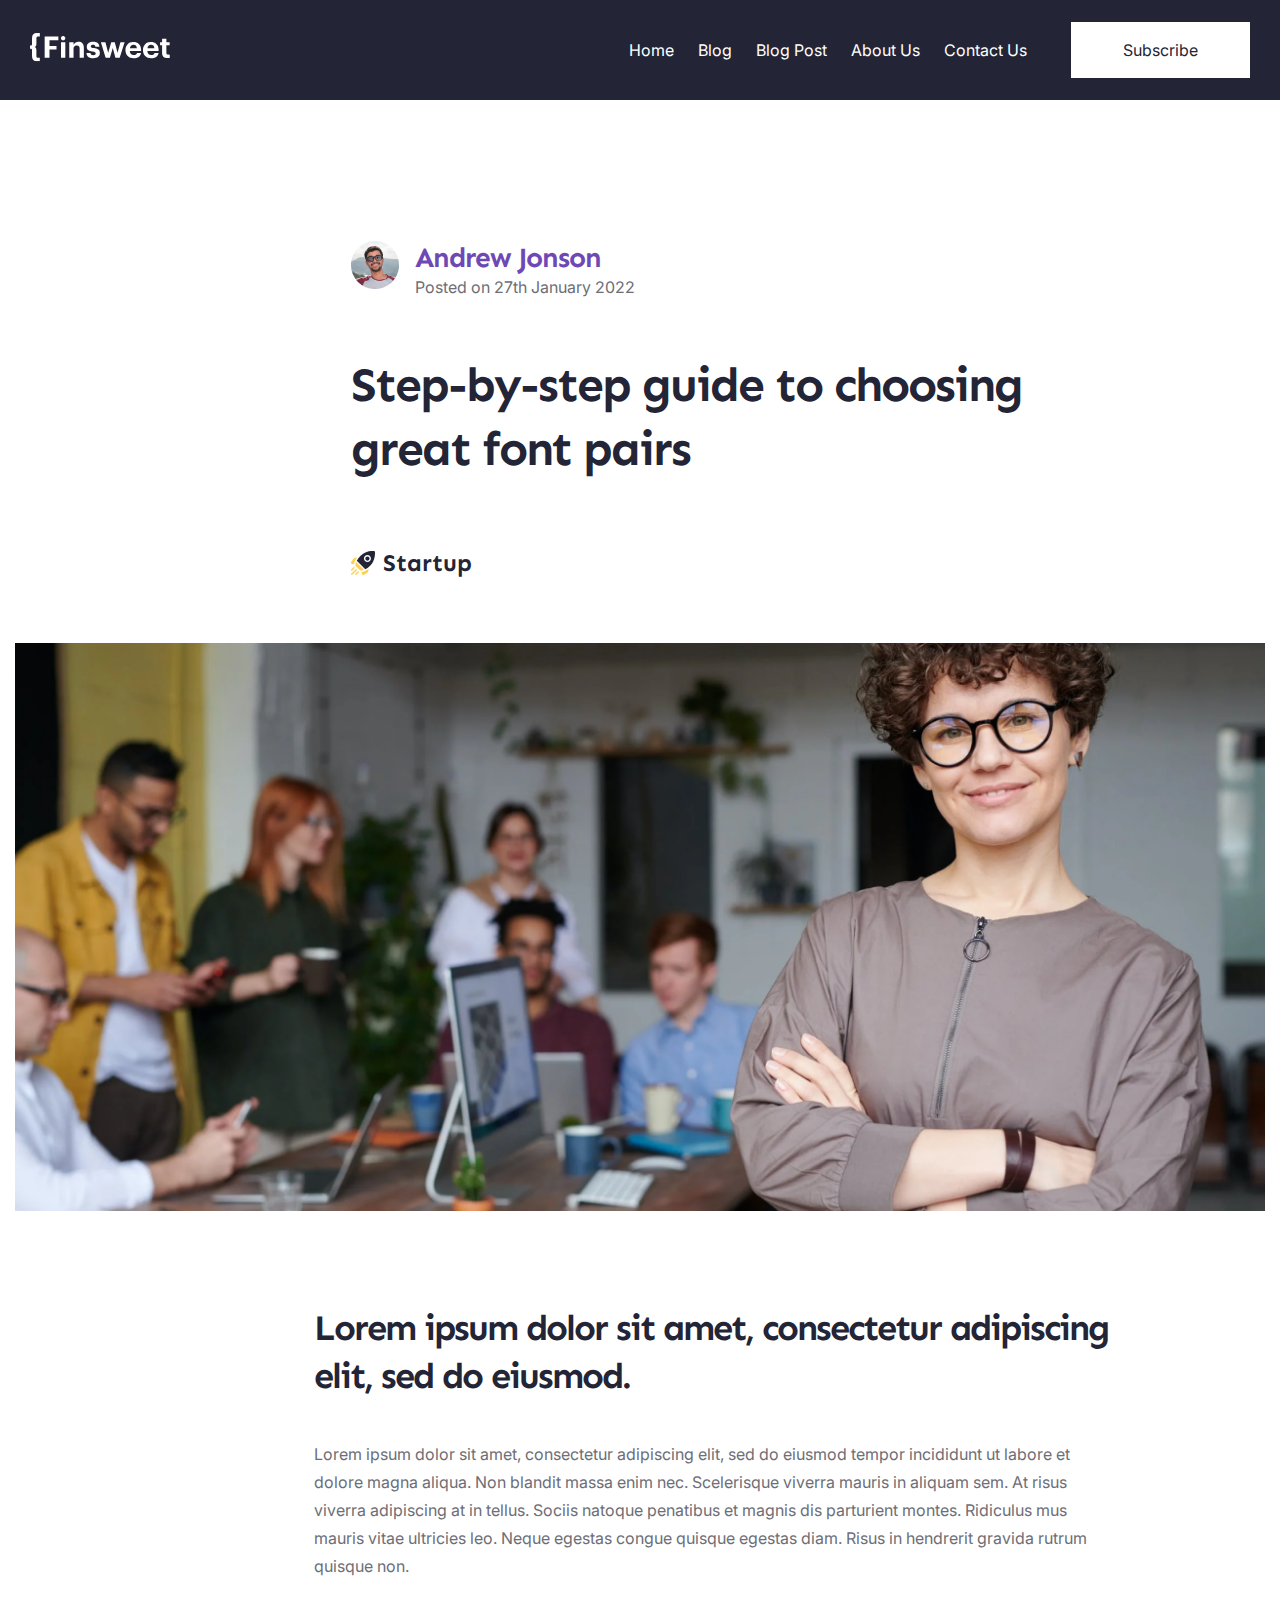
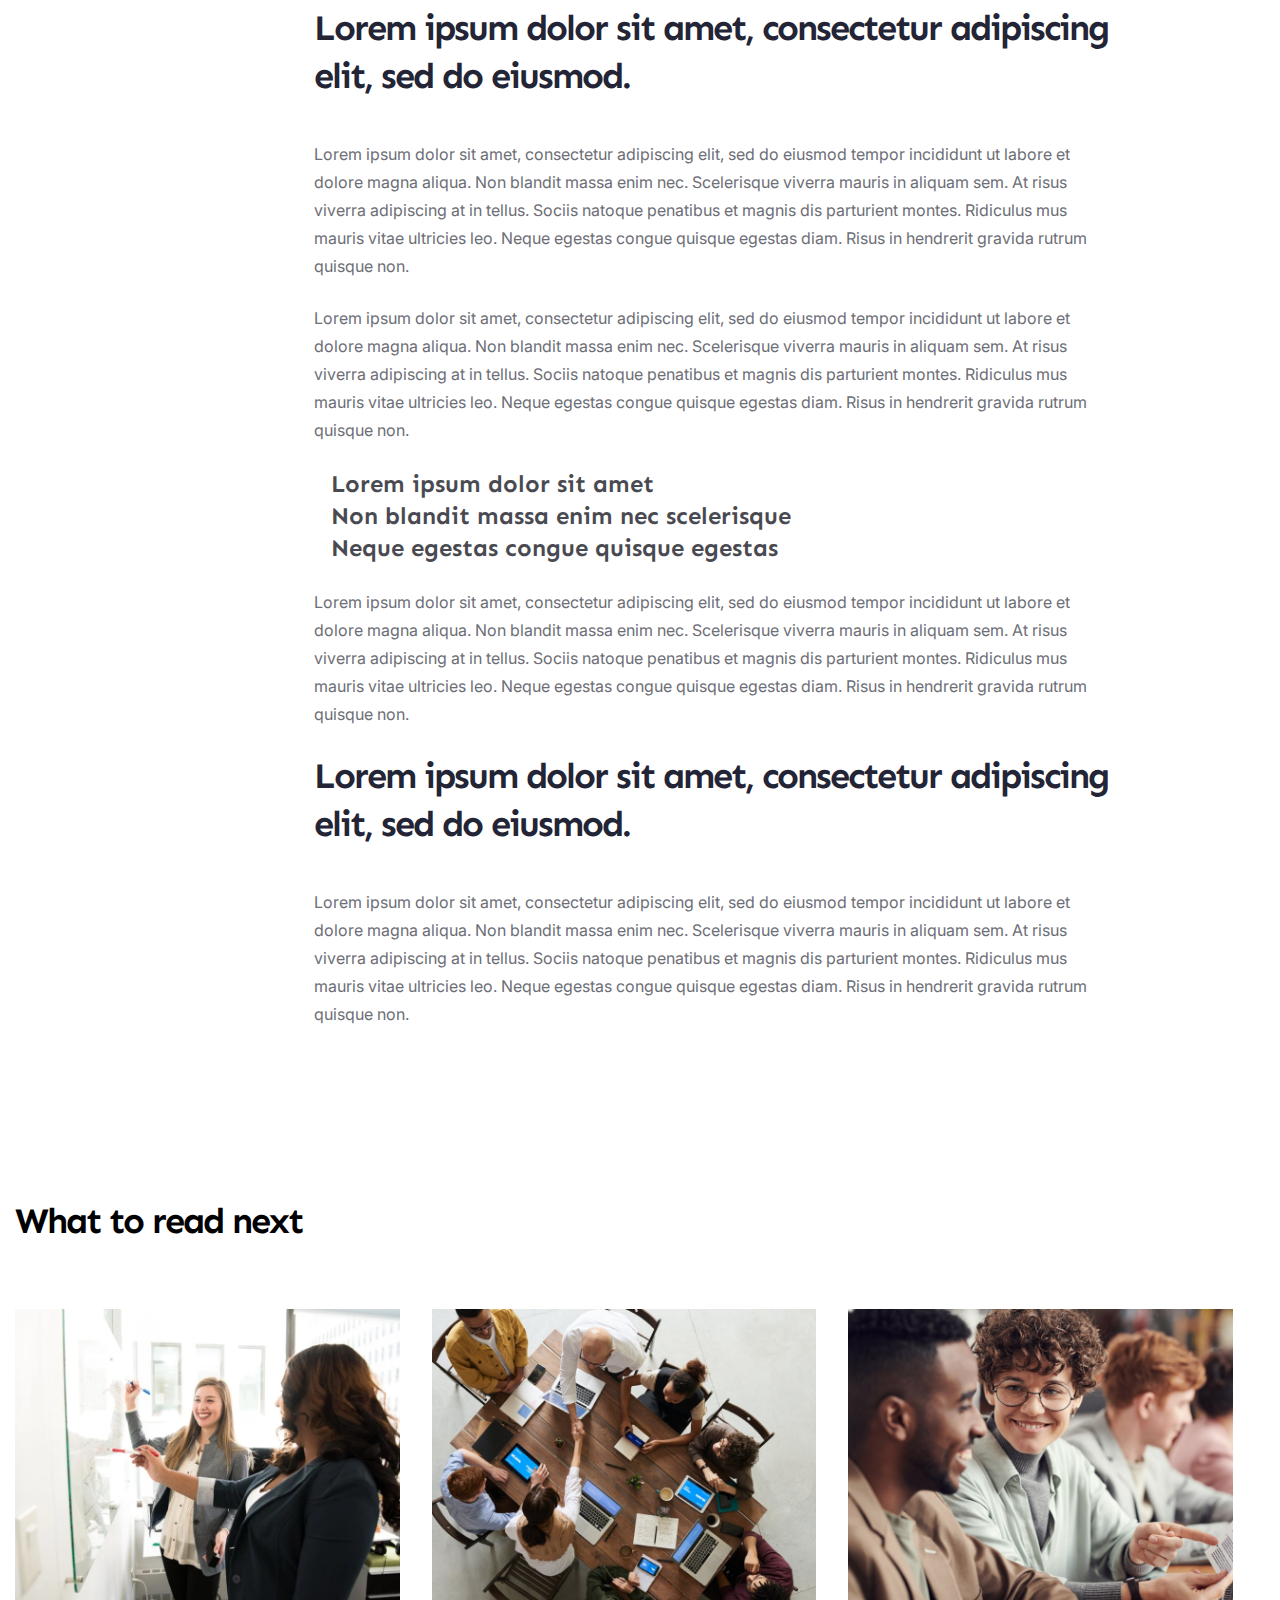
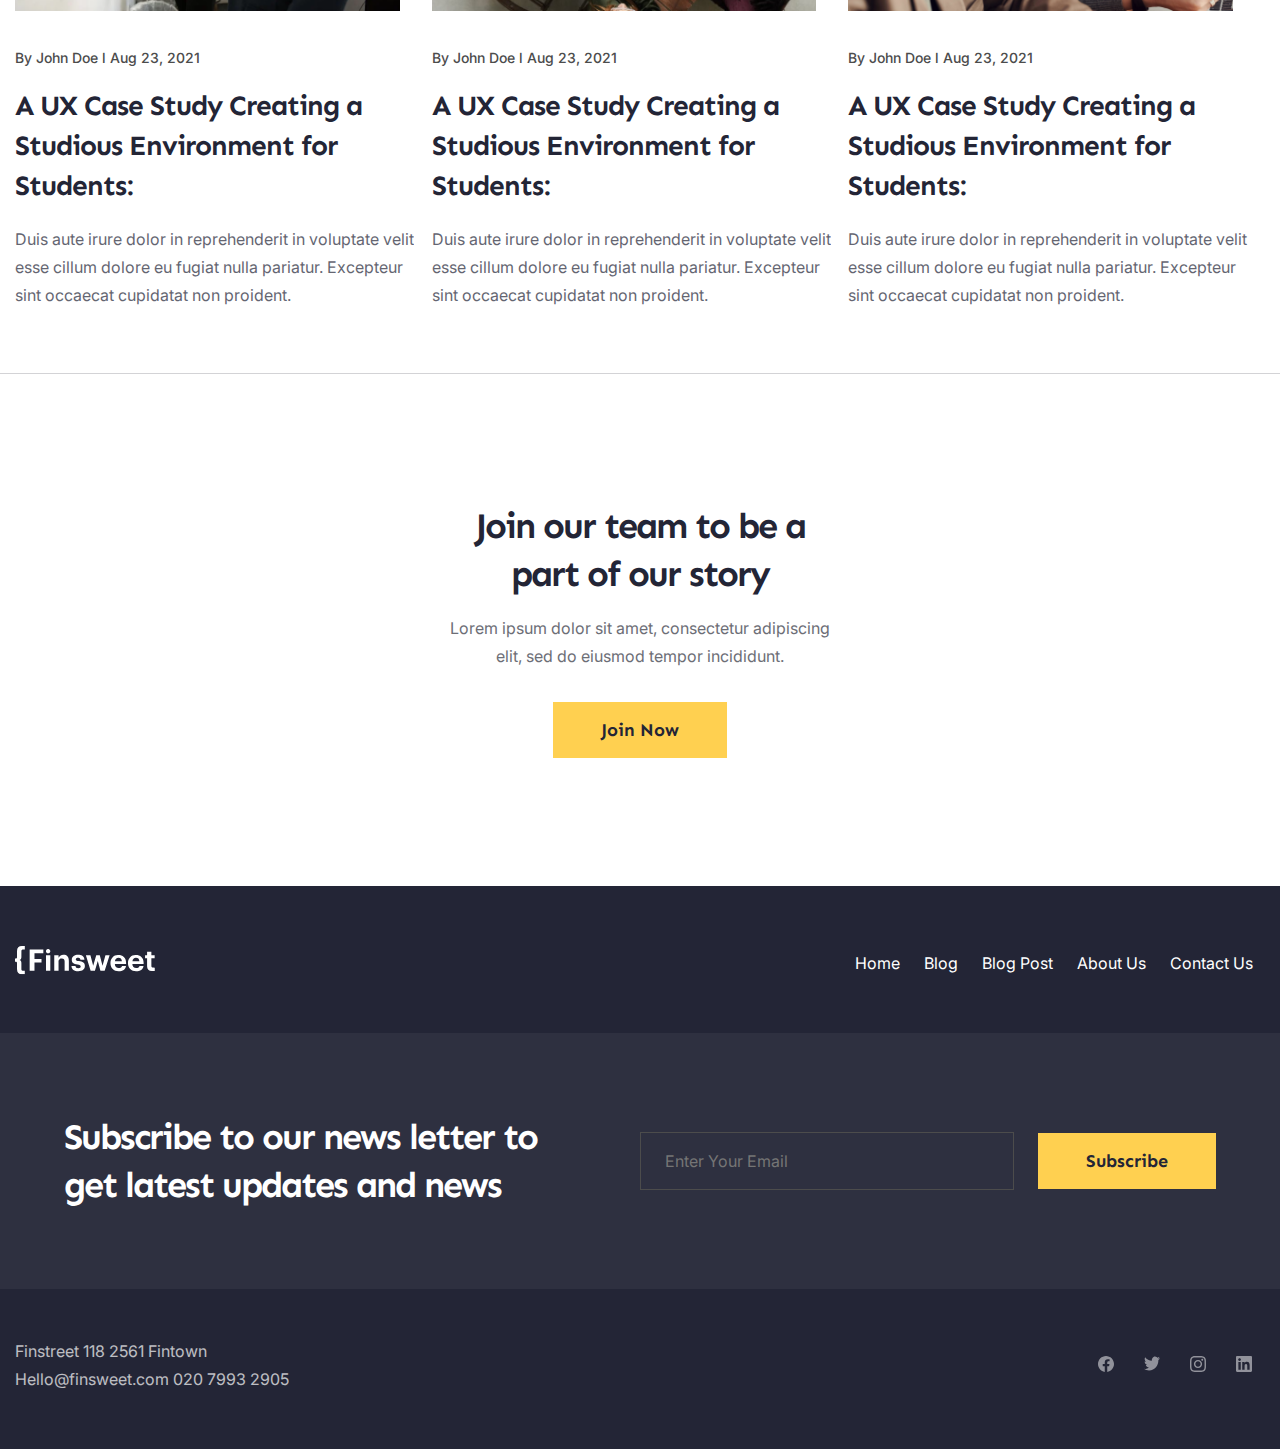
<file: blogpost.html>
<!DOCTYPE html>
<html lang="en">

<head>
    <meta charset="UTF-8">
    <meta http-equiv="X-UA-Compatible" content="IE=edge">
    <meta name="viewport" content="width=device-width, initial-scale=1.0">
    <title>BEKZOD</title>
    <link rel="stylesheet" href="./styles/normalize.css">
    <link rel="stylesheet" href="./styles/common.css">
    <link rel="stylesheet" href="./styles/blogpost.css">
</head>

<body>
    <header id="navbar">
        <nav class="container">
            <div class="logo"><img src="./images/blogpostlogo.svg" alt="logo" /></div>
            <div class="nav-menus" id="navbar-responsive">
                <ul class="nav-list">
                    <li><a href="index.html">Home</a></li>
                    <li><a href="blog1.html">Blog</a></li>
                    <li><a href="#">Blog Post</a></li>
                    <li><a href="about-us.html">About Us</a></li>
                    <li><a href="contact.html">Contact Us</a></li>
                </ul>
                <button id="subscribe">Subscribe</button>
            </div>
        </nav>
    </header>

    <main>
        <section id="home">
            <div class="container home">
                <div class="home-top">
                    <div class="home-top-content">
                        <div class="home-top-image">
                            <img src="./images/Image 1.png" alt="">
                        </div>
                        <div class="home-top-title">
                            <h3>Andrew Jonson</h3>
                            <p>Posted on 27th January 2022</p>
                        </div>
                    </div>
                    <h1>Step-by-step guide to choosing great font pairs</h1>
                    <div class="home-top-icon">
                        <img src="./images/shuttle.svg" alt="">
                        <p>Startup</p>
                    </div>
                    <div class="home-top-middle-image">
                        <img src="./images/photo-of-woman-wearing-eyeglasses-3184405.png" alt="">
                    </div>
                </div>
                <div class="home-bottom">
                    <div class="home-bottom-subtitle">
                        <h1>Lorem ipsum dolor sit amet, consectetur adipiscing elit, sed do eiusmod.</h1>
                         <p>Lorem ipsum dolor sit amet, consectetur adipiscing elit, sed do eiusmod tempor incididunt ut labore et dolore magna aliqua. Non blandit massa enim nec. Scelerisque viverra mauris in aliquam sem. At risus viverra adipiscing at in tellus. Sociis natoque penatibus et magnis dis parturient montes. Ridiculus mus mauris vitae ultricies leo. Neque egestas congue quisque egestas diam. Risus in hendrerit gravida rutrum quisque non.</p>
                    </div>
                    <div class="home-bottom-subtitle">
                        <h1>Lorem ipsum dolor sit amet, consectetur adipiscing elit, sed do eiusmod.</h1>
                         <p>Lorem ipsum dolor sit amet, consectetur adipiscing elit, sed do eiusmod tempor incididunt ut labore et dolore magna aliqua. Non blandit massa enim nec. Scelerisque viverra mauris in aliquam sem. At risus viverra adipiscing at in tellus. Sociis natoque penatibus et magnis dis parturient montes. Ridiculus mus mauris vitae ultricies leo. Neque egestas congue quisque egestas diam. Risus in hendrerit gravida rutrum quisque non.</p>
                         <p class="home-bottom-subtitle-p">Lorem ipsum dolor sit amet, consectetur adipiscing elit, sed do eiusmod tempor incididunt ut labore et dolore magna aliqua. Non blandit massa enim nec. Scelerisque viverra mauris in aliquam sem. At risus viverra adipiscing at in tellus. Sociis natoque penatibus et magnis dis parturient montes. Ridiculus mus mauris vitae ultricies leo. Neque egestas congue quisque egestas diam. Risus in hendrerit gravida rutrum quisque non.</p>
                    </div>
                    <div class="home-bottom-ilovalar">
                        <ul>
                            <li>Lorem ipsum dolor sit amet</li>
                            <li>Non blandit massa enim nec scelerisque</li>
                            <li>Neque egestas congue quisque egestas</li>
                        </ul>
                    </div>
                    <p class="home-bottom-subtitle-p">Lorem ipsum dolor sit amet, consectetur adipiscing elit, sed do eiusmod tempor incididunt ut labore et dolore magna aliqua. Non blandit massa enim nec. Scelerisque viverra mauris in aliquam sem. At risus viverra adipiscing at in tellus. Sociis natoque penatibus et magnis dis parturient montes. Ridiculus mus mauris vitae ultricies leo. Neque egestas congue quisque egestas diam. Risus in hendrerit gravida rutrum quisque non.</p>
                    <div class="home-bottom-subtitle">
                        <h1>Lorem ipsum dolor sit amet, consectetur adipiscing elit, sed do eiusmod.</h1>
                         <p>Lorem ipsum dolor sit amet, consectetur adipiscing elit, sed do eiusmod tempor incididunt ut labore et dolore magna aliqua. Non blandit massa enim nec. Scelerisque viverra mauris in aliquam sem. At risus viverra adipiscing at in tellus. Sociis natoque penatibus et magnis dis parturient montes. Ridiculus mus mauris vitae ultricies leo. Neque egestas congue quisque egestas diam. Risus in hendrerit gravida rutrum quisque non.</p>
                    </div>
                </div>
            </div>
        </section>
        <section id="read-cards">
            <div class="container">
                <h2 class="heading-2">What to read next</h2>
                <div class="read-cards">
                    <div class="read-card">
                        <img src="./images/readcard1.png" alt="">
                        <h5>By John Doe   l   Aug 23, 2021 </h5>
                        <h1>A UX Case Study Creating a Studious Environment for Students: </h1>
                        <p>Duis aute irure dolor in reprehenderit in voluptate velit esse cillum dolore eu fugiat nulla pariatur. Excepteur sint occaecat cupidatat non proident.</p>
                    </div>
                    <div class="read-card">
                        <img src="./images/readcard2.png" alt="">
                        <h5>By John Doe   l   Aug 23, 2021 </h5>
                        <h1>A UX Case Study Creating a Studious Environment for Students: </h1>
                        <p>Duis aute irure dolor in reprehenderit in voluptate velit esse cillum dolore eu fugiat nulla pariatur. Excepteur sint occaecat cupidatat non proident.</p>
                    </div>
                    <div class="read-card">
                        <img src="./images/readcard3.png" alt="">
                        <h5>By John Doe   l   Aug 23, 2021 </h5>
                        <h1>A UX Case Study Creating a Studious Environment for Students: </h1>
                        <p>Duis aute irure dolor in reprehenderit in voluptate velit esse cillum dolore eu fugiat nulla pariatur. Excepteur sint occaecat cupidatat non proident.</p>
                    </div>
                </div>
            </div>
            <div class="container read-cards-line">
            </div>
        </section>
        <section id="join">
            <div class="container">
              <h3>Join our team to be a part of our story</h3>
              <p>
                Lorem ipsum dolor sit amet, consectetur adipiscing elit, sed do
                eiusmod tempor incididunt.
              </p>
              <button class="readmore">Join Now</button>
            </div>
          </section>
    </main>
    <footer>
        <nav class="container">
          <div class="logo"><img src="images/home-img/logo.svg" alt="logo" /></div>
          <div class="nav-menus" id="navbar-responsive">
            <ul class="nav-list">
              <li><a href="index.html">Home</a></li>
              <li><a href="blog1.html">Blog</a></li>
              <li><a href="#">Blog Post</a></li>
              <li><a href="about-us.html">About Us</a></li>
              <li><a href="contact.html">Contact Us</a></li>
            </ul>
          </div>
        </nav>
        <div class="subscribe container">
          <h3>Subscribe to our news letter to get latest updates and news</h3>
          <div class="input-box">
            <input type="email" placeholder="Enter Your Email" required />
            <button class="readmore">Subscribe</button>
          </div>
          
        </div>
        <div class="footer-bottom container">
          <p>Finstreet 118 2561 Fintown Hello@finsweet.com 020 7993 2905</p>
          <div class="footer-icon">
            <img src="images/home-img/facebook-icon-white.svg" alt="facebook-icon" />
            <img src="images/home-img/twitter-icon-white.svg" alt="twitter-icon" />
            <img src="images/home-img/instagram-icon-white.svg" alt="images" />
            <img src="images/home-img/linkedin-icon-white.svg" alt="link" />
          </div>
        </div>
      </footer>
</body>

</html>
</file>
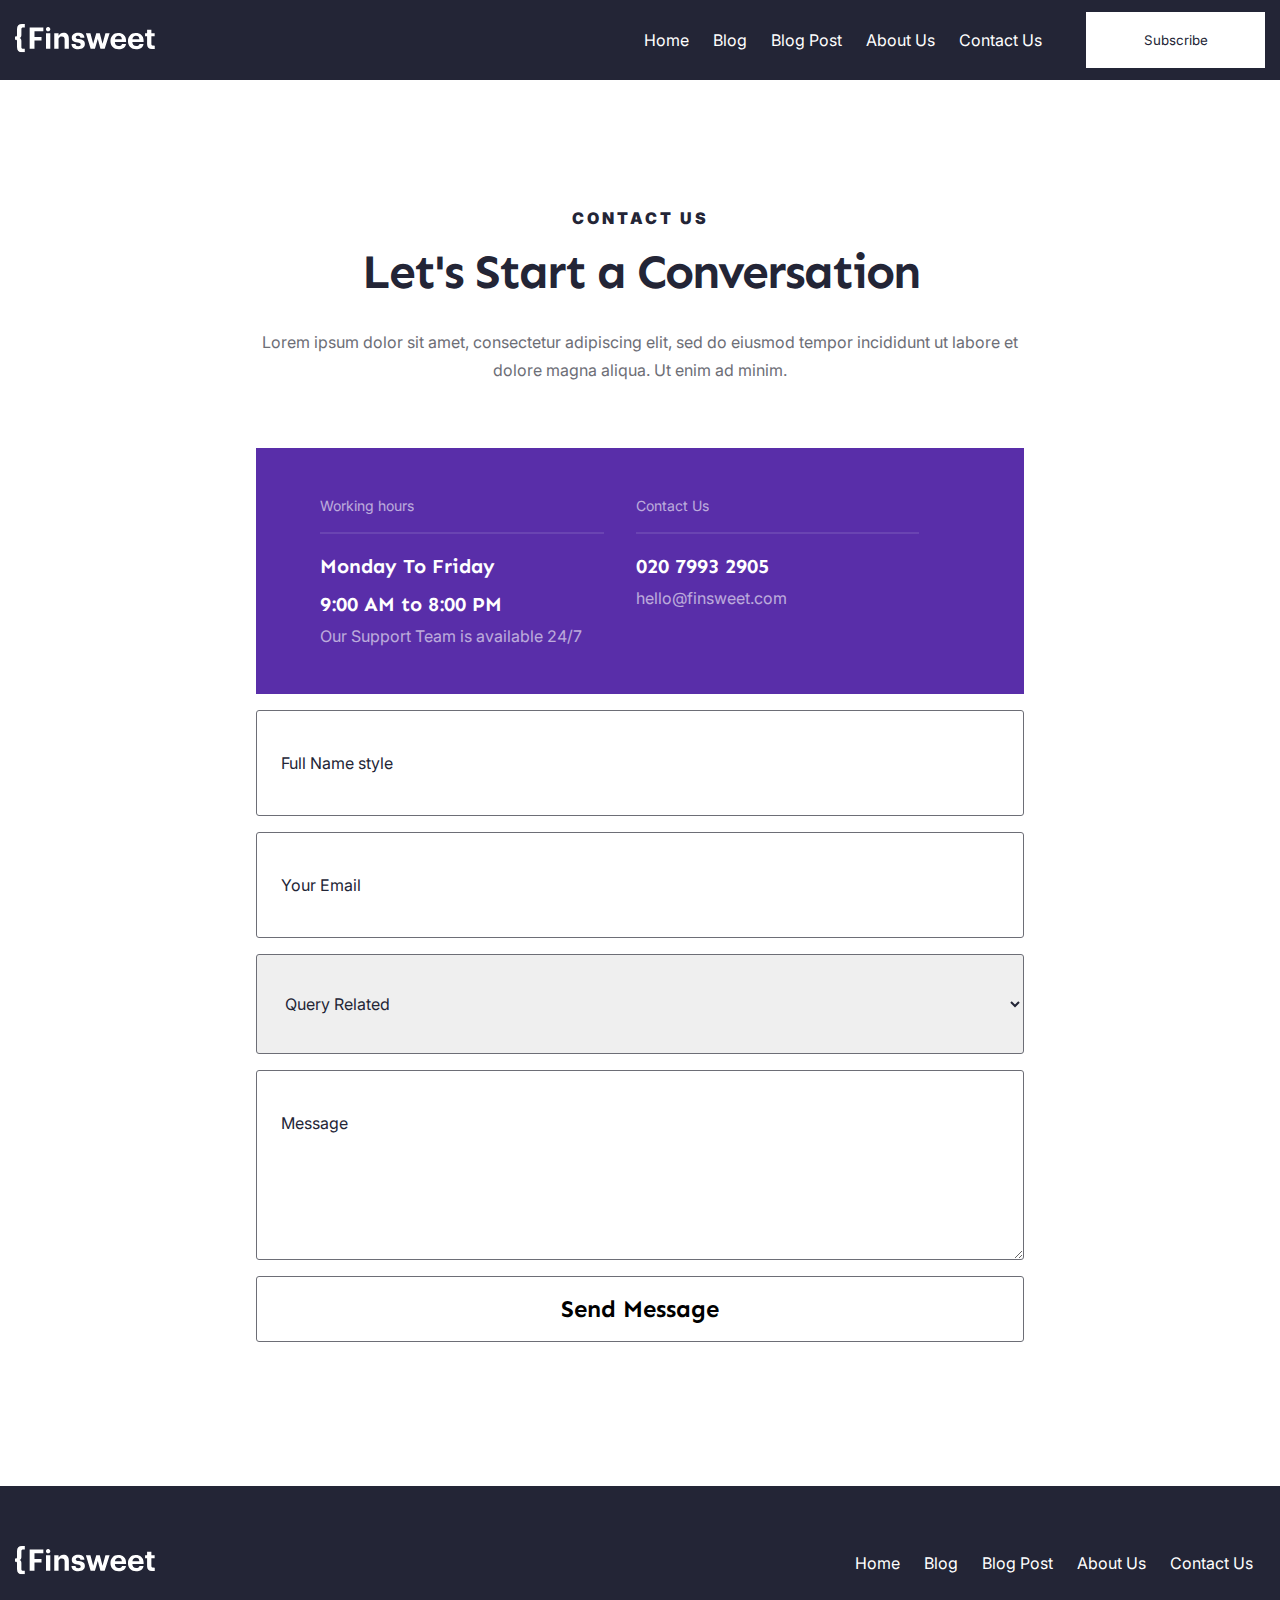
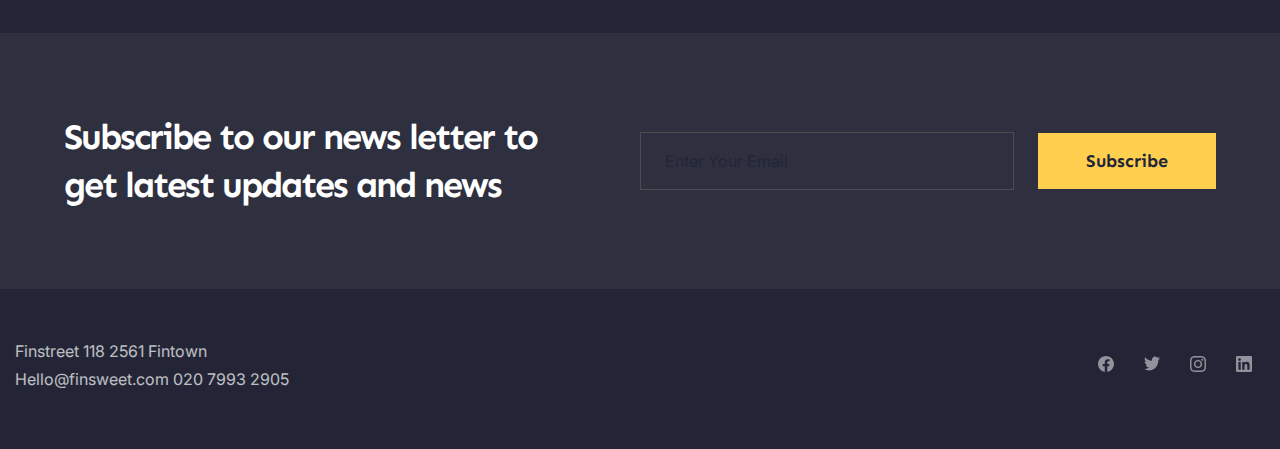
<file: contact.html>
<!DOCTYPE html>
<html lang="en">
<head>
    <meta charset="UTF-8">
    <meta http-equiv="X-UA-Compatible" content="IE=edge">
    <meta name="viewport" content="width=device-width, initial-scale=1.0">
    <title>Tohir</title>
    <link rel="stylesheet" href="styles/common.css">
    <link rel="stylesheet" href="styles/contact.css">
</head>
<body>
  <header id="navbar">
    <nav class="container">
      <div class="logo"><img src="images/home-img/logo.svg" alt="logo" /></div>
      <div class="nav-menus" id="navbar-responsive">
        <ul class="nav-list">
          <li><a href="index.html">Home</a></li>
          <li><a href="blog1.html">Blog</a></li>
          <li><a href="blogpost.html">Blog Post</a></li>
          <li><a href="about-us.html">About Us</a></li>
          <li><a href="#">Contact Us</a></li>
        </ul>
        <button class="toggle-btn close-btn" onclick="closeNavbar()">
          <img src="images/home-img/close.svg" alt="menu" />
        </button>
        <button id="subscribe">Subscribe</button>
      </div>
      <button class="toggle-btn" onclick="openNavbar()">
        <img src="images/home-img/menu.svg" alt="menus" />
      </button>
    </nav>
  </header>
      <section>
        <div class="container-1">
          <h3> Contact us</h3>
          <h1>Let's Start a Conversation</h1>
          <p>Lorem ipsum dolor sit amet, consectetur adipiscing elit, sed do eiusmod tempor incididunt ut labore et dolore magna aliqua. Ut enim ad minim.</p>
        </div>
        <div class="contact">
          <div class="working">
            <div class="working-hours">
              <p>Working hours</p>
              <div></div>
              <h5>Monday To Friday</h5>
              <h5>9:00 AM to 8:00 PM </h5>
              <p style="font-size: 16px;">Our Support Team is available 24/7</p>
            </div>
            <div class="contact-us">
              <p>Contact Us</p>
              <div></div>
              <h5>020 7993 2905</h5>
              <p style="font-size: 16px;">hello@finsweet.com</p>
            </div>
          </div>
        </div>
        <div class="input">
          <input type="text" placeholder="Full Name style" >
          <input type="text" placeholder="Your Email">
          <select name="" id="">
            <option value="">Query Related  </option>
          </select>
          <textarea name="" id="" cols="20" rows="4" placeholder="Message"></textarea>
        </div>
        <div class="btn">
          <button><a href="policy.html" style="color: black;">Send Message</a> </button>
        </div>
      </section>
      <footer>
        <nav class="container">
          <div class="logo"><img src="images/home-img/logo.svg" alt="logo" /></div>
          <div class="nav-menus" id="navbar-responsive">
            <ul class="nav-list">
              <li><a href="#">Home</a></li>
              <li><a href="blog1.html">Blog</a></li>
              <li><a href="blogpost.html">Blog Post</a></li>
              <li><a href="about-us.html">About Us</a></li>
              <li><a href="contact.html">Contact Us</a></li>
            </ul>
          </div>
        </nav>
        <div class="subscribe container">
          <h3>Subscribe to our news letter to get latest updates and news</h3>
          <div class="input-box">
            <input type="email" placeholder="Enter Your Email" required />
            <button class="readmore">Subscribe</button>
          </div>
          
        </div>
        <div class="footer-bottom container">
          <p>Finstreet 118 2561 Fintown Hello@finsweet.com 020 7993 2905</p>
          <div class="footer-icon">
            <img src="images/home-img/facebook-icon-white.svg" alt="facebook-icon" />
            <img src="images/home-img/twitter-icon-white.svg" alt="twitter-icon" />
            <img src="images/home-img/instagram-icon-white.svg" alt="images" />
            <img src="images/home-img/linkedin-icon-white.svg" alt="link" />
          </div>
        </div>
      </footer>
      <script src="js/main.js"></script>
</body>
</html>
</file>
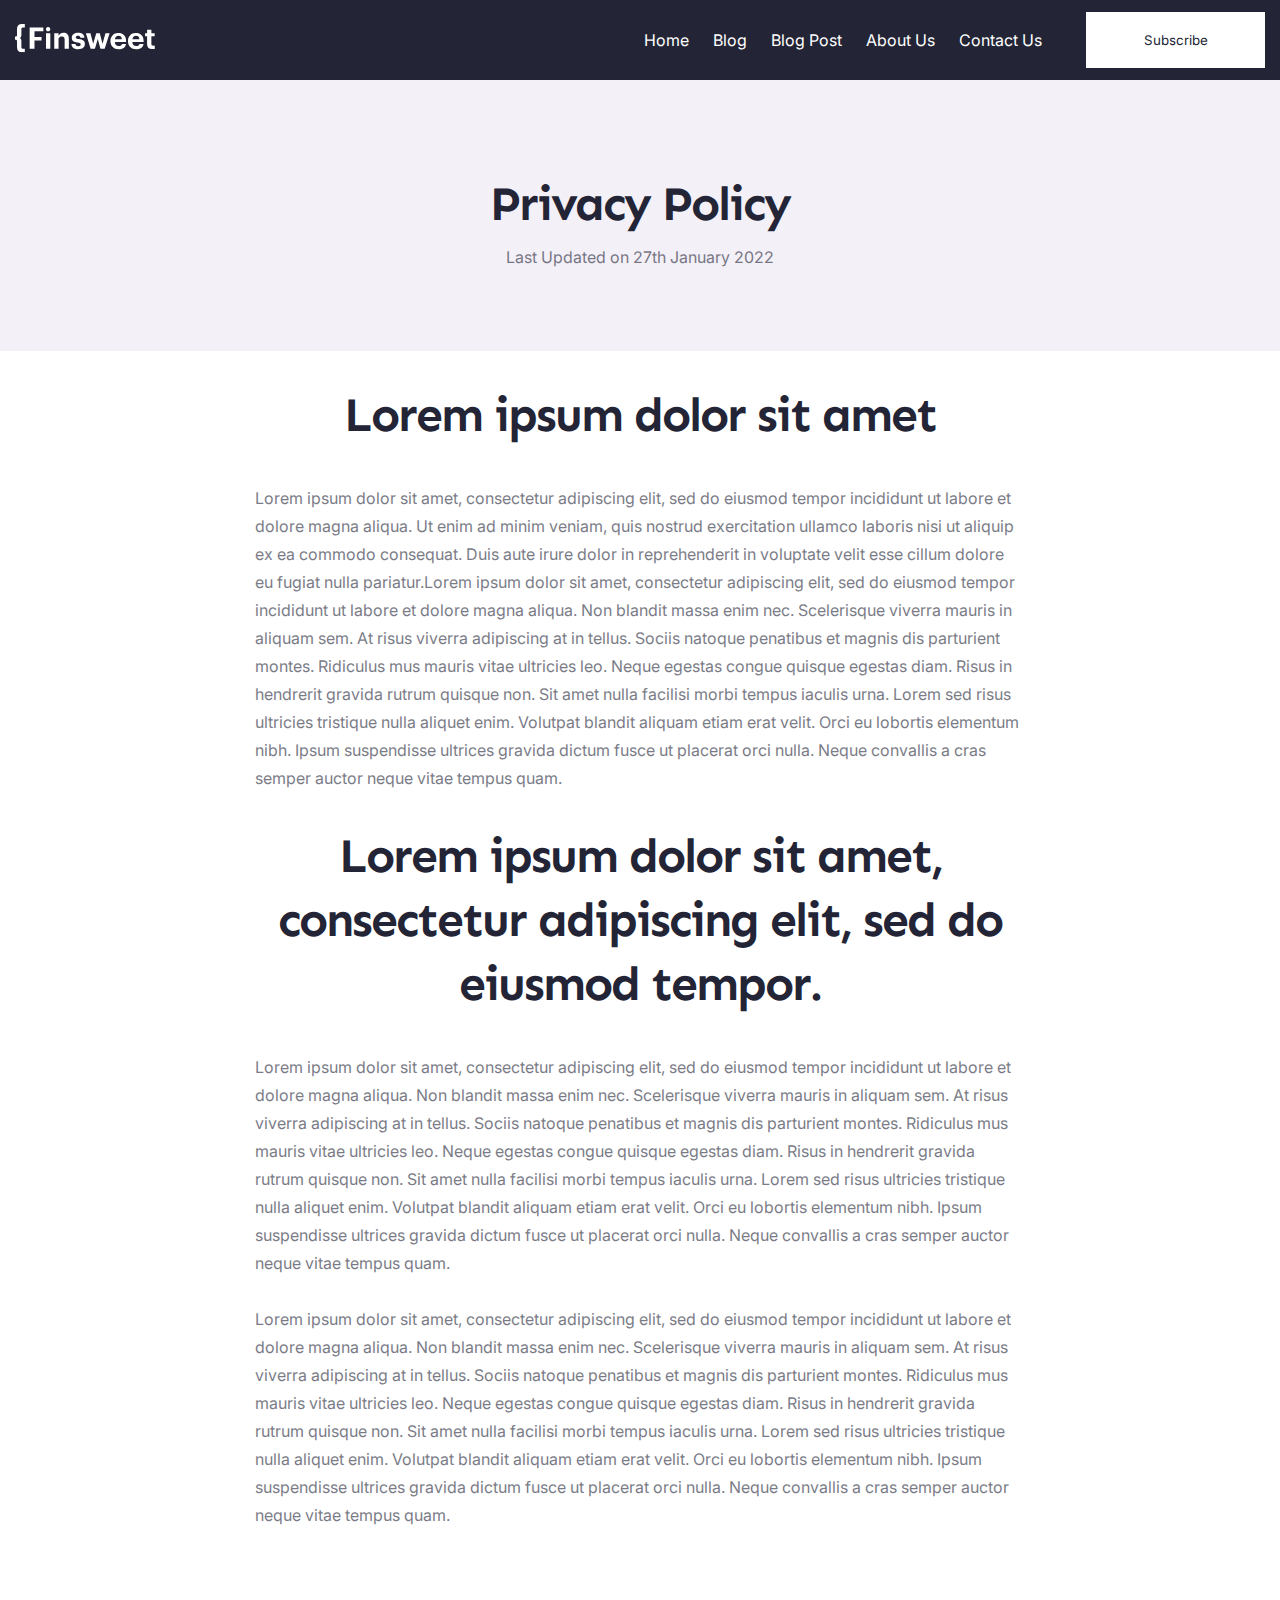
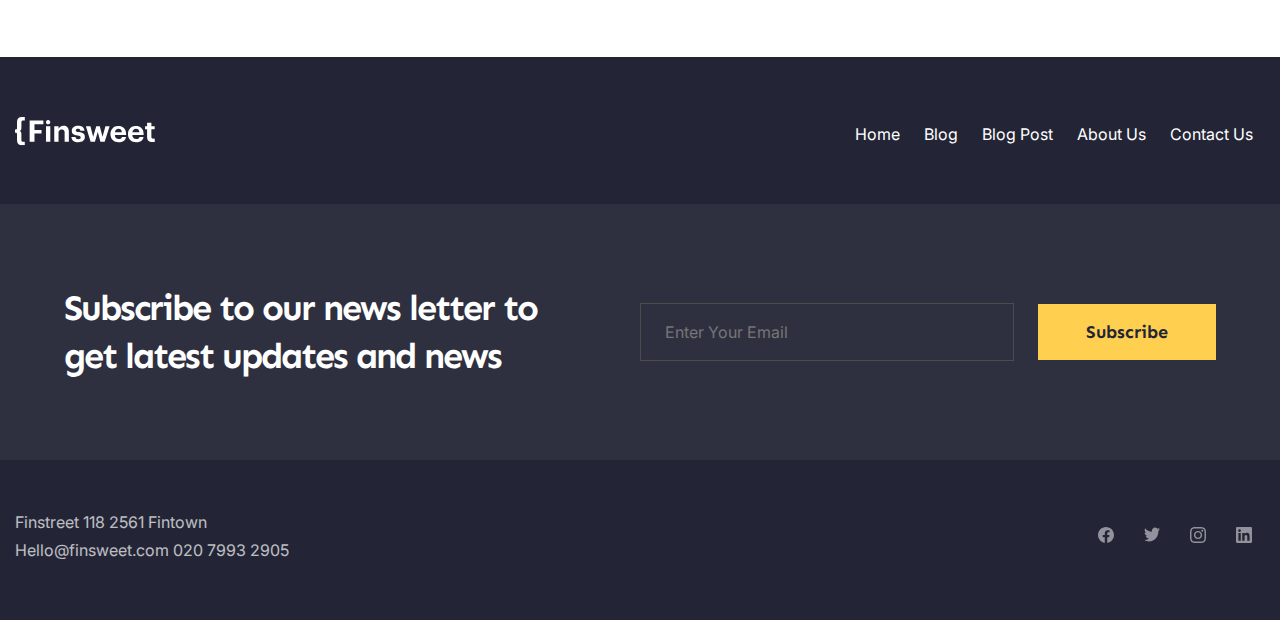
<file: policy.html>
<!DOCTYPE html>
<html lang="en">
<head>
    <meta charset="UTF-8">
    <meta http-equiv="X-UA-Compatible" content="IE=edge">
    <meta name="viewport" content="width=device-width, initial-scale=1.0">
    <title>Tohir</title>
    <link rel="stylesheet" href="styles/common.css">
    <link rel="stylesheet" href="styles/policy.css">
</head>
<body>
    <header id="navbar">
        <nav class="container">
          <div class="logo"><img src="images/home-img/logo.svg" alt="logo" /></div>
          <div class="nav-menus" id="navbar-responsive">
            <ul class="nav-list">
              <li><a href="index.html">Home</a></li>
              <li><a href="blog1.html">Blog</a></li>
              <li><a href="#">Blog Post</a></li>
              <li><a href="about-us.html">About Us</a></li>
              <li><a href="contact.html">Contact Us</a></li>
            </ul>
            <button class="toggle-btn close-btn" onclick="closeNavbar()">
              <img src="images/home-img/close.svg" alt="menu" />
            </button>
            <button id="subscribe">Subscribe</button>
          </div>
          <button class="toggle-btn" onclick="openNavbar()">
            <img src="images/home-img/menu.svg" alt="menus" />
          </button>
        </nav>
      </header>
      <section>
        <div class="Privacy-Policy">
            <h1>Privacy Policy</h1>
            <p style="margin-top: -30px;">Last Updated  on 27th January 2022</p>
        </div>
        <div class="comment">
            <h1>Lorem ipsum dolor sit amet</h1>
            <p>Lorem ipsum dolor sit amet, consectetur adipiscing elit, sed do eiusmod tempor incididunt ut labore et dolore magna aliqua. Ut enim ad minim veniam, quis nostrud exercitation ullamco laboris nisi ut aliquip ex ea commodo consequat. Duis aute irure dolor in reprehenderit in voluptate velit esse cillum dolore eu fugiat nulla pariatur.Lorem ipsum dolor sit amet, consectetur adipiscing elit, sed do eiusmod tempor incididunt ut labore et dolore magna aliqua. Non blandit massa enim nec. Scelerisque viverra mauris in aliquam sem. At risus viverra adipiscing at in tellus. Sociis natoque penatibus et magnis dis parturient montes. Ridiculus mus mauris vitae ultricies leo. Neque egestas congue quisque egestas diam. Risus in hendrerit gravida rutrum quisque non. Sit amet nulla facilisi morbi tempus iaculis urna. Lorem sed risus ultricies tristique nulla aliquet enim. Volutpat blandit aliquam etiam erat velit. Orci eu lobortis elementum nibh. Ipsum suspendisse ultrices gravida dictum fusce ut placerat orci nulla. Neque convallis a cras semper auctor neque vitae tempus quam.</p>
            <h1>Lorem ipsum dolor sit amet, consectetur adipiscing elit, sed do eiusmod tempor.</h1>
           <p> Lorem ipsum dolor sit amet, consectetur adipiscing elit, sed do eiusmod tempor incididunt ut labore et dolore magna aliqua. Non blandit massa enim nec. Scelerisque viverra mauris in aliquam sem. At risus viverra adipiscing at in tellus. Sociis natoque penatibus et magnis dis parturient montes. Ridiculus mus mauris vitae ultricies leo. Neque egestas congue quisque egestas diam. Risus in hendrerit gravida rutrum quisque non. Sit amet nulla facilisi morbi tempus iaculis urna. Lorem sed risus ultricies tristique nulla aliquet enim. Volutpat blandit aliquam etiam erat velit. Orci eu lobortis elementum nibh. Ipsum suspendisse ultrices gravida dictum fusce ut placerat orci nulla. Neque convallis a cras semper auctor neque vitae tempus quam.
<br> <br>
Lorem ipsum dolor sit amet, consectetur adipiscing elit, sed do eiusmod tempor incididunt ut labore et dolore magna aliqua. Non blandit massa enim nec. Scelerisque viverra mauris in aliquam sem. At risus viverra adipiscing at in tellus. Sociis natoque penatibus et magnis dis parturient montes. Ridiculus mus mauris vitae ultricies leo. Neque egestas congue quisque egestas diam. Risus in hendrerit gravida rutrum quisque non. Sit amet nulla facilisi morbi tempus iaculis urna. Lorem sed risus ultricies tristique nulla aliquet enim. Volutpat blandit aliquam etiam erat velit. Orci eu lobortis elementum nibh. Ipsum suspendisse ultrices gravida dictum fusce ut placerat orci nulla. Neque convallis a cras semper auctor neque vitae tempus quam.</p>
        </div>
      </section>
      <footer>
        <nav class="container">
          <div class="logo"><img src="images/home-img/logo.svg" alt="logo" /></div>
          <div class="nav-menus" id="navbar-responsive">
            <ul class="nav-list">
              <li><a href="index.html">Home</a></li>
              <li><a href="blog1.html">Blog</a></li>
              <li><a href="blogpost.html">Blog Post</a></li>
              <li><a href="about-us.html">About Us</a></li>
              <li><a href="contact.html">Contact Us</a></li>
            </ul>
          </div>
        </nav>
        <div class="subscribe container">
          <h3>Subscribe to our news letter to get latest updates and news</h3>
          <div class="input-box">
            <input type="email" placeholder="Enter Your Email" required />
            <button class="readmore">Subscribe</button>
          </div>
          
        </div>
        <div class="footer-bottom container">
          <p>Finstreet 118 2561 Fintown Hello@finsweet.com 020 7993 2905</p>
          <div class="footer-icon">
            <img src="images/home-img/facebook-icon-white.svg" alt="facebook-icon" />
            <img src="images/home-img/twitter-icon-white.svg" alt="twitter-icon" />
            <img src="images/home-img/instagram-icon-white.svg" alt="images" />
            <img src="images/home-img/linkedin-icon-white.svg" alt="link" />
          </div>
        </div>
      </footer>
      <script src="js/main.js"></script>
</body>
</html>
</file>
<file: styles/common.css>
@import url("https://fonts.googleapis.com/css2?family=Inter&family=Sen&display=swap");
/* font-family: 'Inter', sans-serif; */
/* font-family: 'Sen', sans-serif; */
* {
  margin: 0;
  padding: 0;
  box-sizing: border-box;
}
html {
  scroll-behavior: smooth;
}
:root {
  font-size: 16px;
  --black: #232536;
  --yellow: #ffd050;
  --purple: #592ea9;
  --dark-grey: #4c4c4c;
  --medium-grey: #6d6e76;
  --light-grey: #f4f4f4;
  --lavender: #f4f0f8;
  --light-yellow: #fbf6ea;
  --btn-hover: #edc14a;
  --shrink-color: -2px 14px 8px 0px rgba(219, 219, 219, 0.2);
}

/* --- container --- */

.container {
  max-width: 1310px;
  padding: 0 15px;
  margin: 0 auto;
}
ul {
  list-style-type: none;
}
a {
  text-decoration: none;
}
button:focus,
button,
input,
select {
  outline: none;
}
button {
  cursor: pointer;
}
/* --- readmore ---- */
.readmore {
  font-family: "Sen", sans-serif;
  border: none;
  padding: 16px 48px;
  gap: 12px;
  font-style: normal;
  font-weight: 700;
  font-size: 18px;
  line-height: 24px;
  color: var(--black);
  background-color: var(--yellow);
}
.readmore:hover {
  background-color: #edc14a;
}

/* --- backtop --- */
#backtop {
  border: none;
  position: fixed;
  bottom: 30px;
  right: 30px;
  z-index: 99;
  padding: 10px;
  cursor: pointer;
  border-radius: 50%;
  background-color: rgb(0, 0, 0);
  opacity: 0;
  transition: 0.5s;
}
#backtop img {
  width: 30px;
  height: 30px;
}

/* --- dark light --- */
#dark-light {
  background-color: transparent;
  border: none;
  width: 25px;
  height: 25px;
}
#dark-light img {
  margin: 0;
  width: 100%;
}

.dark * {
  color: white !important;
}
.dark {
  background: #000;
}
.dark #brands {
  background: #000;
}
.dark #brands .brand-card,
.dark #about .about-card,
.dark #contact .container .card {
  background-color: #000;
  border: 1px solid rgb(197, 197, 197);
}

/* --- navbar --- */

header {
  padding: 12px 0;
  transition: 0.5s;
  position: fixed;
  top: 0;
  left: 0;
  z-index: 8888;
  width: 100%;
  background-color: var(--black);
}
.navbar-shrink {
  padding: 7px 0;
  box-shadow: var(--shrink-color);
}
nav {
  width: 100%;
  display: flex;
  flex-direction: row;
  align-items: center;
  justify-content: space-between;
}
.nav-menus {
  display: flex;
  flex-direction: row;
  align-items: center;
}
nav ul {
  display: flex;
  flex-direction: row;
  align-items: center;
  justify-content: center;
}
nav ul li a {
  font-family: "Inter", sans-serif;
  font-style: normal;
  font-weight: 400;
  font-size: 1rem;
  line-height: 28px;
  color: #fff;
  margin: 0 12px;
}
nav ul li a:hover {
  opacity: 0.7;
}

nav #subscribe {
  font-family: "Inter", sans-serif;
  border: none;
  text-align: center;
  width: 179px;
  height: 56px;
  background: #ffffff;
  padding: 16px 48px;
  gap: 12px;
  color: var(--black);
  margin-left: 32px;
}
.toggle-btn {
  display: none;
}

/* --- footer ---- */

footer {
  padding: 60px 0 56px;
  background-color: var(--black);
}
footer .subscribe {
  margin-top: 54px;
  padding: 80px 64px;
  display: flex;
  flex-direction: row;
  align-items: center;
  justify-content: space-between;
  background-color: #2e3040;
}
footer h3 {
  width: 43%;
  font-family: "Sen", sans-serif;
  font-style: normal;
  font-weight: 700;
  font-size: 2.25rem;
  line-height: 48px;
  display: flex;
  align-items: center;
  letter-spacing: -2px;
  color: #ffffff;
}
footer .input-box {
  width: 50%;
  display: flex;
  flex-direction: row;
  align-items: center;
  justify-content: space-between;
}
footer input {
  width: 65%;
  border: 1px solid var(--dark-grey);
  background-color: transparent;
  font-family: "Inter", sans-serif;
  font-style: normal;
  font-weight: 400;
  font-size: 1rem;
  line-height: 28px;
  display: flex;
  align-items: center;
  color: var(--medium-grey);
  padding: 14px 24px;
}
.footer-bottom {
  padding-top: 48px;
  display: flex;
  flex-direction: row;
  align-items: center;
  justify-content: space-between;
}
.footer-bottom p {
  width: 27.5%;
  font-family: "Inter", sans-serif;
  font-style: normal;
  font-weight: 400;
  font-size: 1rem;
  line-height: 28px;
  color: #ffffff;
  opacity: 0.7;
}
.footer-bottom img{
  display: inline-block;
  margin: 0 13px;
  opacity: 0.5;
}

/* --- navbar responsive --- */
@media (max-width:1000px){
  :root{
    font-size: 14px;
  }
  .nav-menus {
    /* display: none; */
    position: fixed;
    display: flex;
    flex-direction: column;
    justify-content: center;
    background-color: #000;
    top: 0;
    left: -1000px;
    bottom: 0;
    width: 100%;
    transition: 0.3s;
    z-index: 999;
  }
  .nav-list {
    text-align: center;
    flex-direction: column;
    align-items: center;
  }
  nav #subscribe{
    margin-left: 0;
  }
  .nav-list a {
    display: inline-block;
    font-size: 1.875rem;
    line-height: 25px;
    margin-bottom: 30px;
  }

  .toggle-btn {
    width: 25px;
    height: 25px;
    display: block;
    border: none;
    background-color: transparent;
  }
  .toggle-btn img {
    width: 100%;
  }
  .close-btn {
    position: absolute;
    z-index: 9999;
    top: 25px;
    right: 25px;
  }
  footer .container{
    width: 100%;
  }
}
</file>
<file: styles/blogpost.css>
header {
    position: fixed;
    top: 0;
    left: 0;
    padding: 22px 15px;
    width: 100%;
    transition: 0.5s;
    z-index: 8888;
    background-color: var(--black);
}

nav {
    width: 100%;
    display: flex;
    flex-direction: row;
    align-items: center;
    justify-content: space-between;
}

.nav-menus {
    display: flex;
    flex-direction: row;
    align-items: center;
}

.nav-menus ul {
    list-style-type: none;
}

nav ul {
    display: flex;
    flex-direction: row;
    align-items: center;
    justify-content: center;
}

nav ul li a {
    font-family: "Inter", sans-serif;
    font-style: normal;
    font-weight: 400;
    font-size: 16px;
    line-height: 28px;
    color: #fff;
    margin: 0 12px;
}

nav ul li a:hover {
    opacity: 0.7;
}

nav button {
    font-family: "Inter", sans-serif;
    border: none;
    text-align: center;
    width: 179px;
    height: 56px;
    background: #ffffff;
    padding: 16px 48px;
    gap: 12px;
    color: var(--black);
    margin-left: 32px;
}

/* HOME */

#home {
    padding: 105px 0;
}

.home-top-content {
    display: flex;
    align-items: center;
    padding-left: 336px;
    padding-top: 133px;
    padding-bottom: 24px;
}

.home-top-image {
    padding-right: 16px;
}

.home-top-title h3 {
    font-family: 'Sen';
    font-style: normal;
    font-weight: 700;
    font-size: 28px;
    line-height: 40px;
    letter-spacing: -1px;
    color: #592EA9;
    opacity: 0.87;
}

.home-top-title p {
    font-family: 'Inter';
    font-style: normal;
    font-weight: 400;
    font-size: 16px;
    color: #6D6E76;
}

.home-top h1 {
    max-width: 768px;
    margin-left: 336px;
    font-family: 'Sen';
    font-style: normal;
    font-weight: 700;
    font-size: 48px;
    line-height: 64px;
    letter-spacing: -2px;
    color: #232536;
    padding-bottom: 34px;
}

.home-top-icon {
    display: flex;
    align-items: center;
    padding-left: 336px;
    padding-bottom: 64px;
}

.home-top-icon img {
    padding-right: 8px;
}

.home-top-icon p {
    font-family: 'Sen';
    font-style: normal;
    font-weight: 700;
    font-size: 24px;
    line-height: 32px;
    color: #232536;
}

.home-top-middle-image img {
    width: 100%;
    padding-bottom: 64px;
}

.home-bottom-subtitle h1 {
    width: 64%;
    margin-left: 299px;
    padding-bottom: 16px;
    font-family: 'Sen';
    font-style: normal;
    font-weight: 700;
    font-size: 36px;
    line-height: 48px;
    letter-spacing: -2px;
    color: #232536;
}

.home-bottom-subtitle p {
    width: 64%;
    margin-left: 299px;
    font-family: 'Inter';
    font-style: normal;
    font-weight: 400;
    font-size: 16px;
    line-height: 28px;
    color: #6D6E76;
}

.home-bottom-subtitle-p {
    padding-top: 24px;
}

.home-bottom-subtitle-p {
    width: 64%;
    margin-left: 299px;
    font-family: 'Inter';
    font-style: normal;
    font-weight: 400;
    font-size: 16px;
    line-height: 28px;
    color: #6D6E76;
}

.home-bottom-ilovalar {
    padding-top: 24px;
    margin-left: 316px;
}

.home-bottom-ilovalar ul li {
    font-family: 'Sen';
    font-style: normal;
    font-weight: 700;
    font-size: 24px;
    line-height: 32px;
    color: #161722;
    opacity: 0.78;
}

/* Read Cards */

.heading-2 {
    padding: 64px 0;
    font-family: 'Sen';
    font-style: normal;
    font-weight: 700;
    font-size: 36px;
    line-height: 48px;
    letter-spacing: -2px;
    color: #000000;
}

.read-cards {
    display: flex;
    justify-content: space-between;
    padding-bottom: 64px;
}

.read-card img {
    width: 100%;
    padding-right: 32px;
    padding-bottom: 32px;
}

.read-card h5 {
    font-family: 'Inter';
    font-style: normal;
    font-weight: 500;
    font-size: 14px;
    line-height: 20px;
    color: #4C4C4C;
}

.read-card h1 {
    font-family: 'Sen';
    font-style: normal;
    font-weight: 700;
    font-size: 28px;
    line-height: 40px;
    letter-spacing: -1px;
    color: #232536;
}

.read-card p {
    width: 405px;
    font-family: 'Inter';
    font-style: normal;
    font-weight: 400;
    font-size: 16px;
    line-height: 28px;
    color: #232536;
    opacity: 0.7;
}

.read-cards-line {
    width: 1280px;
    opacity: 0.3;
    border-top: 1px solid #6D6E76;
}

/* JOIN */
#join {
    padding: 128px 0 128px;
}

#join .container {
    display: flex;
    flex-direction: column;
    justify-content: center;
    align-items: center;
    text-align: center;
}

#join h3 {
    width: 31%;
    font-family: "Sen", sans-serif;
    font-style: normal;
    font-weight: 700;
    font-size: 36px;
    line-height: 48px;
    text-align: center;
    letter-spacing: -2px;
    color: var(--black);
    margin-bottom: 16px;
}

#join p {
    width: 31%;
    font-family: "Inter", sans-serif;
    font-style: normal;
    font-weight: 400;
    font-size: 16px;
    line-height: 28px;
    text-align: center;
    color: var(--medium-grey);
    margin-bottom: 32px;
}
</file>
<file: styles/contact.css>
section{
    margin: 0 auto;
    max-width: 768px;
    margin-top: 208px;
    /* text-align: center; */
}
.container-1 h3{
font-family: 'Inter';
font-style: normal;
font-weight: 900;
font-size: 16px;
line-height: 20px;
text-align: center;
letter-spacing: 3px;
text-transform: uppercase;
color: #232536;
}
.container-1 h1{
    font-family: 'Sen';
font-style: normal;
font-weight: 700;
font-size: 48px;
line-height: 64px;
text-align: center;
letter-spacing: -2px;
color: #232536;
margin-top: 12px;
margin-bottom: 24px;
}
.container-1 p{
    font-family: 'Inter';
font-style: normal;
font-weight: 400;
font-size: 16px;
line-height: 28px;
text-align: center;
color: #6D6E76;
margin-bottom: 64px;
}
.contact{
    background-color:#592EA9;

}
.working{
    display: grid;
    grid-template-columns: 1fr 1fr ;
    padding: 48px 73px 48px 64px;
}
.working p{
    font-family: 'Inter';
    font-style: normal;
    font-weight: 400;
    font-size: 14px;
    line-height: 20px;
    color: #FFFFFF;
    opacity: 0.6;
}
.working div div{
    height: 0px;
    width: 90%;
    background: #FFFFFF;
    opacity: 0.1;
    border: 1px solid #FFFFFF;
    margin: 16px 0 ;
}
.working h5{
    font-family: 'Sen';
font-style: normal;
font-weight: 700;
font-size: 20px;
line-height: 32px;
color: #FFFFFF;
margin-bottom: 6px;
}
.input input, select,textarea{
display: block;
width: 100%;
margin: 16px 0;
padding: 38px 0 38px 24px;
border: 1px solid #6D6E76;
border-radius: 3px;
font-family: 'Inter';
font-style: normal;
font-weight: 400;
font-size: 16px;
line-height: 28px;
color: #232536;
flex: none;
order: 0;
flex-grow: 0;
}
input::placeholder{
    color:black;
    font-family: 'Inter';
font-style: normal;
font-weight: 400;
font-size: 16px;
line-height: 28px;
color: #232536;
flex: none;
order: 0;
flex-grow: 0;
}
textarea::placeholder{
    color: black;
 font-family: 'Inter';
font-style: normal;
font-weight: 400;
font-size: 16px;
line-height: 28px;
color: #232536;
flex: none;
order: 0;
flex-grow: 0;
}
.btn button{
    width: 100%;
    padding: 16px 0 16px 0;
    background-color: white;
    border: 1px solid #6D6E76;
    border-radius: 3px;
    font-family: 'Sen';
font-style: normal;
font-weight: 700;
font-size: 24px;
line-height: 32px;
display: flex;
align-items: center;
justify-content: center;
/* color: #232536; */
margin-bottom: 144px;
}
.btn button:hover{
    background-color: #FFD050;
    border: none;
    transition:0.6s;
}
@media (max-width:600px){
    .working{
        display: grid;
        grid-template-columns: 1fr;
        row-gap: 30px;
    }
    .subscribe h3{
        display: none;
    }
}
</file>
<file: styles/policy.css>
p{
    font-family: 'Inter';
font-style: normal;
font-weight: 400;
font-size: 16px;
line-height: 28px;
/* text-align: center; */
color: #232536;
opacity: 0.6;
}
.Privacy-Policy{
    padding-top: 140px;
    text-align: center;
   background-color:#F4F0F8 ; 
   padding-bottom: 80px;
}
h1{
    /* padding-top: 140px; */
    font-family: 'Sen';
font-style: normal;
font-weight: 700;
font-size: 48px;
line-height: 64px;
text-align: center;
letter-spacing: -2px;
color: #232536;
margin-bottom: 5px;
padding: 32px 0;
}
.comment{
    max-width: 770px;
    margin: 0 auto;
    padding-bottom: 128px;
}
@media (max-width:500px ){
    h1{
        font-size: 32px;
    }
    .subscribe h3{
        display: none;
    }
}
</file>
